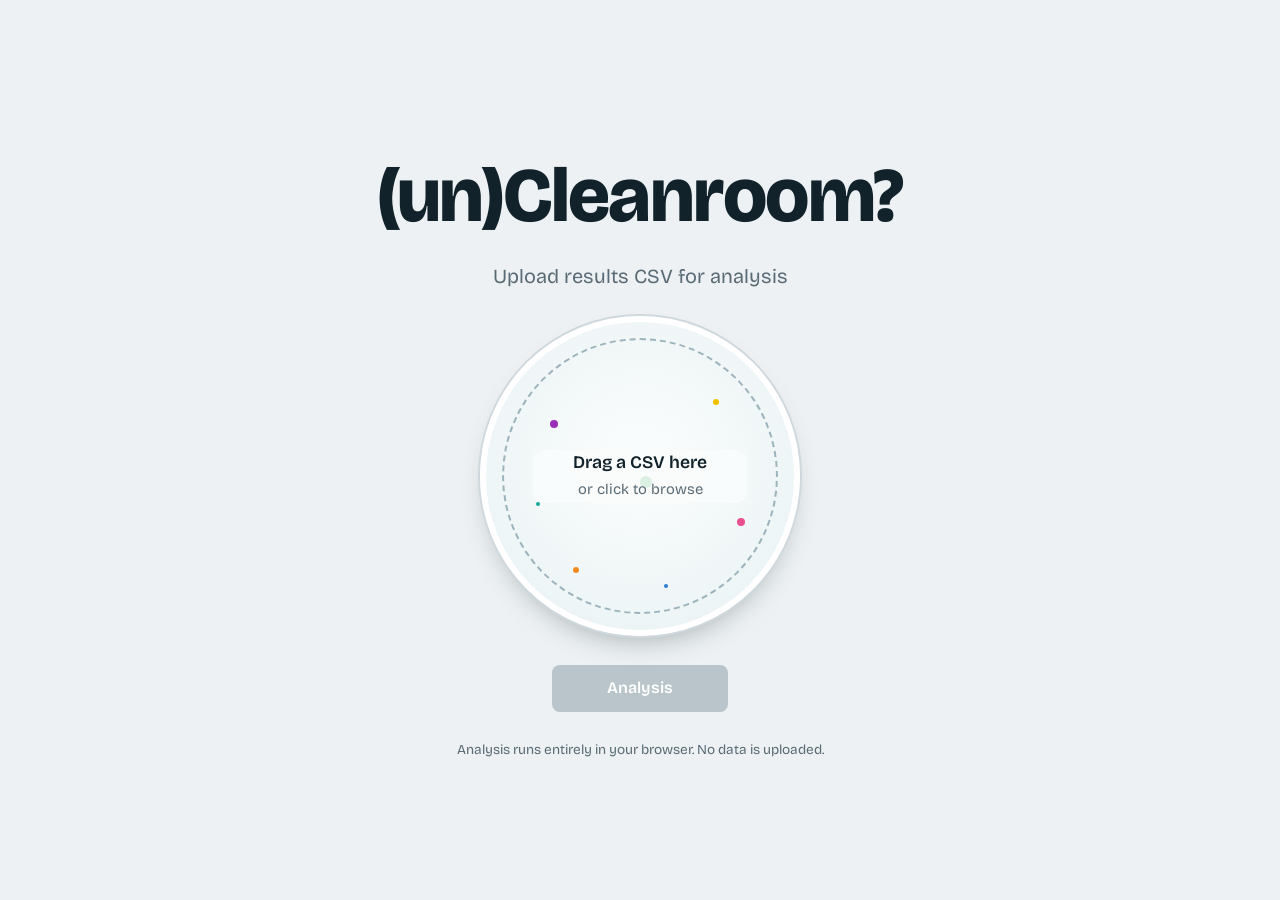
<file: index.html>
<!DOCTYPE html>
<html lang="en-GB">
<head>
<meta charset="utf-8">
<meta name="viewport" content="width=device-width, initial-scale=1">
<title>(un)Cleanroom?</title>
<link rel="preconnect" href="https://fonts.googleapis.com">
<link rel="preconnect" href="https://fonts.gstatic.com" crossorigin>
<link href="https://fonts.googleapis.com/css2?family=Bricolage+Grotesque:opsz,wght@12..96,400;12..96,600;12..96,800&display=swap" rel="stylesheet">
<link rel="stylesheet" href="css/style.css">
</head>
<body>

<main id="landing">
  <h1>(un)Cleanroom?</h1>
  <p class="prompt">Upload results CSV for analysis</p>

  <label class="dish" id="dish" tabindex="0">
    <input type="file" id="file" accept=".csv,text/csv">
    <span class="dish-text" id="dishText">Drag a CSV here<br><small>or click to browse</small></span>
  </label>

  <button id="go" type="button" disabled>Analysis</button>
  <p id="err" class="err" role="alert" hidden></p>
  <p class="fine">Analysis runs entirely in your browser. No data is uploaded.</p>
</main>

<main id="results" hidden>
  <header class="bar">
    <h2>(un)Cleanroom?</h2>
    <span id="resMeta"></span>
    <button id="again" type="button" class="ghost">Analyse another file</button>
  </header>

  <section id="stats" class="stats" aria-label="Summary"></section>

  <section class="mapwrap">
    <canvas id="map" aria-label="Floor plan heat map of alert and action level excursions"></canvas>
    <div class="dl">
      <button id="dlPng" type="button">Download PNG</button>
      <button id="dlJpg" type="button" class="ghost">Download JPEG</button>
    </div>
  </section>

  <section id="notices"></section>
  <section id="tables" class="tables"></section>
</main>

<p id="loadErr" class="err" hidden></p>
<script src="js/locations.js" onerror="window.__missing=(window.__missing||[]).concat('js/locations.js')"></script>
<script src="js/floorplan.js" onerror="window.__missing=(window.__missing||[]).concat('js/floorplan.js')"></script>
<script src="js/app.js" onerror="window.__missing=(window.__missing||[]).concat('js/app.js')"></script>
<script>
window.addEventListener('load',function(){
  if(window.UC&&window.LOCATIONS&&window.FLOORPLAN)return;
  var m=(window.__missing||[]).join(', ');
  var e=document.getElementById('loadErr');
  e.textContent='The app could not start'+(m?': missing file(s) '+m+'. ':'. ')+'Keep the js, css, assets folders alongside index.html (or use uncleanroom_standalone.html), then reload. Press F12 and open Console for details.';
  e.hidden=false;e.style.cssText='position:fixed;left:0;right:0;bottom:0;margin:0;padding:1rem;background:#fff4d6;z-index:9';
});
</script>
</body>
</html>
</file>
<file: css/style.css>
:root{--bg:#edf1f3;--ink:#12222b;--mute:#5a6b75;--line:#cfd8dd;--acc:#0d5c73;--acc-d:#08414f;--card:#fff;--warn:#fff4d6;
--font:"Bricolage Grotesque",system-ui,-apple-system,"Segoe UI",Roboto,sans-serif}
*{box-sizing:border-box}
html{background:var(--bg)}
body{margin:0;font:16px/1.5 var(--font);color:var(--ink)}
[hidden]{display:none!important}
h1,h2{font-weight:800;letter-spacing:-.02em;margin:0}
button{font:inherit;font-weight:600;border:0;border-radius:8px;padding:.7em 1.4em;background:var(--acc);color:#fff;cursor:pointer}
button:hover:not(:disabled){background:var(--acc-d)}
button:disabled{background:#b9c5cb;cursor:not-allowed}
button.ghost{background:transparent;color:var(--acc);box-shadow:inset 0 0 0 2px var(--acc)}
button.ghost:hover{background:#dfeaee}
:focus-visible{outline:3px solid #f2a900;outline-offset:3px}

/* landing */
#landing{min-height:100vh;display:flex;flex-direction:column;align-items:center;justify-content:center;padding:2rem 1rem;text-align:center;gap:.4rem}
#landing h1{font-size:clamp(2.6rem,8vw,4.8rem)}
.prompt{font-size:1.25rem;color:var(--mute);margin:0 0 1.2rem}
.dish{position:relative;display:grid;place-items:center;width:min(78vw,320px);aspect-ratio:1;border-radius:50%;cursor:pointer;
 background:radial-gradient(circle at 50% 45%,#fbfdfd 0,#eef5f6 70%,#dfeaed 100%);border:6px solid #fff;
 box-shadow:0 0 0 2px var(--line),0 14px 30px -14px rgba(18,34,43,.4);transition:box-shadow .2s}
.dish::before{content:"";position:absolute;inset:16px;border-radius:50%;border:2px dashed #9db3bc}
.dish::after{content:"";position:absolute;width:12px;height:12px;border-radius:50%;left:50%;top:50%;
 background:#1fa64a;box-shadow:-92px -58px 0 -2px #9b30b8,70px -80px 0 -3px #f2c100,95px 40px 0 -2px #e8508f,-70px 88px 0 -3px #f08a24,20px 104px 0 -4px #2b7bd6,-108px 22px 0 -4px #14a8a0}
.dish:hover,.dish.over{box-shadow:0 0 0 4px var(--acc),0 14px 30px -14px rgba(18,34,43,.4)}
.dish input{position:absolute;inset:0;opacity:0;cursor:pointer;border-radius:50%}
.dish-text{position:relative;z-index:1;font-weight:600;font-size:1.1rem;padding:0 2.5rem;pointer-events:none;background:rgba(251,253,253,.85);border-radius:12px}
.dish-text small{font-weight:400;color:var(--mute)}
#go{margin-top:1.4rem;min-width:11rem}
.err{color:#a3281f;font-weight:600;max-width:34rem;margin:.6rem 0 0}
.fine{color:var(--mute);font-size:.85rem;margin:1.4rem 0 0}

/* results */
#results{max-width:1180px;margin:0 auto;padding:1.2rem 1rem 3rem}
.bar{display:flex;flex-wrap:wrap;align-items:center;gap:.6rem 1.2rem;margin-bottom:1.2rem}
.bar h2{font-size:1.6rem}
.bar span{color:var(--mute);flex:1}
.stats{display:grid;grid-template-columns:repeat(auto-fit,minmax(150px,1fr));gap:.8rem;margin-bottom:1.4rem}
.stat{background:var(--card);border-radius:10px;padding:.9rem 1rem;border-left:6px solid var(--line)}
.stat b{display:block;font-size:2rem;line-height:1.1;font-weight:800}
.stat span{color:var(--mute);font-size:.9rem}
.stat.obj{border-color:#111}.stat.alert{border-color:#e6b84d}.stat.action{border-color:#c0392b}.stat.total{border-color:var(--acc)}
.mapwrap{background:var(--card);border-radius:12px;padding:1rem;text-align:center;margin-bottom:1.4rem}
#map{max-width:100%;height:auto;border:1px solid var(--line)}
.dl{display:flex;gap:.8rem;justify-content:center;margin-top:1rem;flex-wrap:wrap}
.note{background:var(--warn);border-radius:10px;padding:.7rem 1rem;margin-bottom:.8rem;font-size:.92rem}
.tables{display:grid;grid-template-columns:repeat(auto-fit,minmax(min(100%,520px),1fr));gap:1.2rem}
.tables .wide{grid-column:1/-1}
.tbl{background:var(--card);border-radius:12px;padding:1rem;overflow-x:auto}
.tbl h3{margin:0 0 .6rem;font-size:1.05rem}
table{border-collapse:collapse;width:100%;font-size:.92rem}
th,td{padding:.45rem .6rem;border-bottom:1px solid var(--line);text-align:left;white-space:nowrap}
td.n,th.n{text-align:right;font-variant-numeric:tabular-nums}
td.wrap{white-space:normal}
.sw{display:inline-block;width:.9em;height:.9em;border-radius:50%;margin-right:.5em;vertical-align:-.1em}
.lvl-obj{font-weight:600;color:#333}.lvl-action{font-weight:800;color:#a3281f}.lvl-alert{font-weight:600;color:#8a6200}
@media (prefers-reduced-motion:reduce){*{transition:none!important}}
</file>
